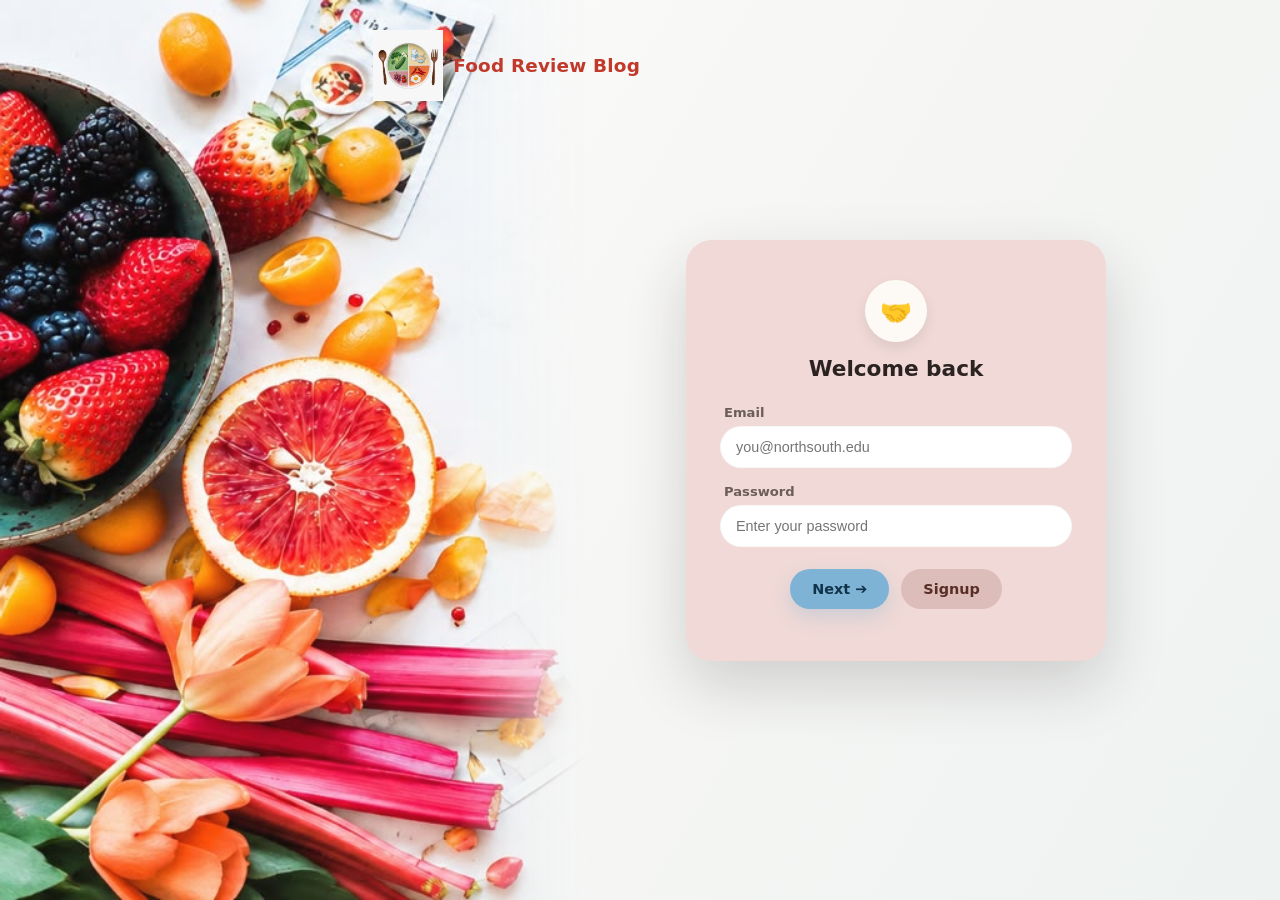
<file: index.html>
<!DOCTYPE html>
<html lang="en">
<head>
<meta charset="UTF-8">
<meta name="viewport" content="width=device-width, initial-scale=1.0">
<title>Food Review Blog</title>
<style>
  :root{
    --card: #f0d9d6;
    --card-dark: #e6c4c1;
    --ink: #2b2320;
    --ink-soft: #6b5d58;
    --accent: #2f6690;
    --accent-light: #7fb3d5;
    --field: #ffffff;
    --page-bg: #eef2f1;
    --brand: #c0392b;
  }

  * { box-sizing: border-box; }

  html, body {
    margin: 0;
    height: 100%;
    font-family: 'Segoe UI', system-ui, -apple-system, sans-serif;
    color: var(--ink);
    background: var(--page-bg);
  }

  .stage {
    position: relative;
    min-height: 100vh;
    display: flex;
    align-items: center;
    justify-content: center;
    overflow: hidden;
  }

  .bg {
    position: absolute;
    inset: 0;
    background: linear-gradient(120deg, #ffffff 0%, #f7f7f5 45%, #eef2f1 100%);
  }

  .bg img {
    position: absolute;
    top: 0;
    left: 0;
    height: 100%;
    width: auto;
    max-width: 46%;
    object-fit: cover;
    object-position: left top;
    opacity: 0.96;
    -webkit-mask-image: linear-gradient(to right, black 78%, transparent 100%);
            mask-image: linear-gradient(to right, black 78%, transparent 100%);
  }

  .brand {
    position: absolute;
    top: 30px;
    right: 50%;
    display: flex;
    align-items: center;
    gap: 10px;
    font-weight: 700;
    font-size: 1.15rem;
    color: var(--brand);
    letter-spacing: 0.2px;
    z-index: 3;
  }
  .brand .emoji { font-size: 1.4rem; }

  .screen {
    position: relative;
    margin-left: 40%;
    z-index: 2;
    width: min(420px, 86vw);
    background: var(--card);
    border-radius: 26px;
    padding: 40px 34px 34px;
    box-shadow: 0 24px 60px rgba(43, 35, 32, 0.18);
    text-align: center;
    display: none;
    animation: rise 0.35s ease;

  }
  .screen.active { display: block; }

  @keyframes rise {
    from { opacity: 0; transform: translateY(14px); }
    to   { opacity: 1; transform: translateY(0); }
  }

  .icon-badge {
    width: 62px;
    height: 62px;
    border-radius: 50%;
    background: #fdfaf5;
    display: flex;
    align-items: center;
    justify-content: center;
    margin: 0 auto 14px;
    font-size: 1.6rem;
    box-shadow: 0 6px 14px rgba(0,0,0,0.08);
  }

  h1.title {
    margin: 0 0 24px;
    font-size: 1.35rem;
    font-weight: 700;
  }

  .field {
    text-align: left;
    margin-bottom: 16px;
  }
  .field label {
    display: block;
    font-size: 0.82rem;
    font-weight: 600;
    color: var(--ink-soft);
    margin-bottom: 6px;
    padding-left: 4px;
  }
  .field input {
    width: 100%;
    padding: 13px 16px;
    border-radius: 999px;
    border: none;
    background: var(--field);
    font-size: 0.9rem;
    color: var(--ink);
    outline: none;
    box-shadow: inset 0 0 0 1px rgba(0,0,0,0.03);
    transition: box-shadow 0.15s ease;
  }
  .field input:focus {
    box-shadow: inset 0 0 0 2px var(--accent-light);
  }

  .btn-row {
    display: flex;
    gap: 12px;
    margin-top: 22px;
    justify-content: center;
  }

  button {
    font-family: inherit;
    font-weight: 600;
    font-size: 0.9rem;
    border: none;
    border-radius: 999px;
    padding: 12px 22px;
    cursor: pointer;
    display: inline-flex;
    align-items: center;
    gap: 8px;
    transition: transform 0.12s ease, box-shadow 0.12s ease;
  }
  button:hover { transform: translateY(-1px); }
  button:active { transform: translateY(0); }

  .btn-primary {
    background: var(--accent);
    color: #fff;
    box-shadow: 0 8px 18px rgba(47,102,144,0.28);
  }
  .btn-secondary {
    background: var(--accent-light);
    color: #10334a;
    box-shadow: 0 8px 18px rgba(127,179,213,0.3);
  }
  .btn-ghost {
    background: #dcbdb9;
    color: #5a2e28;
  }

  .switch-note {
    margin-top: 18px;
    font-size: 0.8rem;
    color: var(--ink-soft);
  }
  .switch-note a {
    color: var(--accent);
    font-weight: 600;
    text-decoration: none;
    cursor: pointer;
  }
  .switch-note a:hover { text-decoration: underline; }

  .home-text {
    font-size: 0.88rem;
    color: var(--ink-soft);
    line-height: 1.5;
    margin: 0 0 22px;
  }

  .home-stats {
    display: flex;
    justify-content: center;
    gap: 22px;
    margin-bottom: 6px;
  }
  .stat {
    display: flex;
    flex-direction: column;
    align-items: center;
    gap: 2px;
  }
  .stat-num {
    font-size: 1.25rem;
    font-weight: 700;
    color: var(--accent);
  }
  .stat-label {
    font-size: 0.7rem;
    color: var(--ink-soft);
  }

  .toast {
    position: fixed;
    bottom: 28px;
    left: 50%;
    transform: translateX(-50%) translateY(20px);
    background: #2b2320;
    color: #fff;
    padding: 12px 20px;
    border-radius: 999px;
    font-size: 0.85rem;
    opacity: 0;
    pointer-events: none;
    transition: opacity 0.25s ease, transform 0.25s ease;
    z-index: 10;
  }
  .toast.show {
    opacity: 1;
    transform: translateX(-50%) translateY(0);
  }
  /* Validation error message */
.error-message {
    color: #c0392b;
    font-size: 0.75rem;
    margin-top: 5px;
    padding-left: 8px;
}

/* Red border when input is invalid */
.input-error {
    box-shadow: inset 0 0 0 2px #c0392b !important;
}

/* Green border when input is valid */
.input-success {
    box-shadow: inset 0 0 0 2px #27ae60 !important;
}

  @media (max-width: 640px) {
    .bg img { max-width: 60%; }
    .brand { right: 6%; top: 20px; font-size: 1rem; }
    .screen {max-width: 60%;}


  }
</style>
</head>
<body>

<div class="stage">
  <div class="bg"><img src="bg-image.jpeg" alt=""></div>

  <div class="brand"><img src="logo.jpg" alt="" width="70" height="auto"> Food Review Blog</div>

  <!-- LOGIN SCREEN -->
  <section class="screen active" id="login-screen" aria-label="Login">
    <div class="icon-badge">🤝</div>
    <h1 class="title">Welcome back</h1>

    <div class="field">
      <label for="login-email">Email</label>
      <input id="login-email" type="email" placeholder="you@northsouth.edu" autocomplete="email">
    </div>
    <div class="field">
      <label for="login-password">Password</label>
      <input id="login-password" type="password" placeholder="Enter your password" autocomplete="current-password">
    </div>

    <div class="btn-row">
      <button class="btn-secondary" id="next-btn">Next ➔</button>
      <button class="btn-ghost" id="to-register-btn">Signup</button>
    </div>

     <p class="switch-note"><a id="to-register-link"></a></p>
  </section>

  <!-- REGISTER SCREEN -->
  <section class="screen" id="register-screen" aria-label="Register">
    <div class="icon-badge">📝</div>
    <h1 class="title">Create your account</h1>

    <div class="field">
      <label for="reg-name">Name</label>
      <input id="reg-name" type="text" placeholder="Your full name" autocomplete="name">
    </div>
    <div class="field">
      <label for="reg-email">Email</label>
      <input id="reg-email" type="email" placeholder="you@northsouth.edu" autocomplete="email">
    </div>
    <div class="field">
      <label for="reg-password">Password</label>
      <input id="reg-password" type="password" placeholder="Create a password" autocomplete="new-password">
    </div>
    <div class="field">
      <label for="reg-confirm">Confirm password</label>
      <input id="reg-confirm" type="password" placeholder="Re-enter password" autocomplete="new-password">
    </div>

    <div class="btn-row">
      <button class="btn-primary" id="register-btn">Register 📩</button>
      <button class="btn-secondary" id="to-login-btn">Login ➔</button>
    </div>

     <p class="switch-note"><a id="to-login-link"></a></p>
  </section>


<div class="toast" id="toast"></div>



<script>
  const loginScreen = document.getElementById("login-screen");
  const registerScreen = document.getElementById("register-screen");
  const toast = document.getElementById("toast");

  function hideAllScreens() {
    loginScreen.classList.remove("active");
    registerScreen.classList.remove("active");
  }

  function showToast(message) {
    toast.textContent = message;
    toast.classList.add("show");

    clearTimeout(showToast.timer);

    showToast.timer = setTimeout(() => {
      toast.classList.remove("show");
    }, 2000);
  }

  function goToRegister() {
    hideAllScreens();
    registerScreen.classList.add("active");
  }

  function goToLogin() {
    hideAllScreens();
    loginScreen.classList.add("active");
  }

  //    SIGNUP PAGE 
  document.getElementById("to-register-btn").addEventListener("click", goToRegister);
  document.getElementById("to-register-link").addEventListener("click", goToRegister);

  //    LOGIN PAGE
  document.getElementById("next-btn").addEventListener("click", function () {

    const emailInput = document.getElementById("login-email");
    const passwordInput = document.getElementById("login-password");

    const email = emailInput.value.trim();
    const password = passwordInput.value;

    const emailPattern = /^[^\s@]+@[^\s@]+\.[^\s@]+$/;

    if (email === "") {
      showToast("Please enter your email");
      emailInput.focus();
      return;
    }

    if (!emailPattern.test(email)) {
      showToast("Please enter a valid email");
      emailInput.focus();
      return;
    }

    if (password === "") {
      showToast("Please enter your password");
      passwordInput.focus();
      return;
    }
    
      // LOGIN SUCCESS
      // Open links.html
    window.location.href = "home.html";

  });


  //    REGISTER VALIDATION
  document.getElementById("register-btn").addEventListener("click", function () {

    const nameInput = document.getElementById("reg-name");
    const emailInput = document.getElementById("reg-email");
    const passwordInput = document.getElementById("reg-password");
    const confirmInput = document.getElementById("reg-confirm");


    const name = nameInput.value.trim();
    const email = emailInput.value.trim();
    const password = passwordInput.value;
    const confirmPassword = confirmInput.value;

    const namePattern = /^[A-Za-z ]+$/;
    const emailPattern = /^[^\s@]+@[^\s@]+\.[^\s@]+$/;

    // NAME 
    if (name === "") {
      showToast("Please enter your name");
      nameInput.focus();
      return;
    }

    if (!namePattern.test(name)) {
      showToast("Name can contain letters and spaces only");
      nameInput.focus();
      return;
    }

    // EMAIL
    if (email === "") {
      showToast("Please enter your email");
      emailInput.focus();
      return;
    }

    if (!emailPattern.test(email)) {
      showToast("Please enter a valid email");
      emailInput.focus();
      return;
    }

    // PASSWORD
    if (password === "") {
      showToast("Please enter a password");
      passwordInput.focus();
      return;
    }

    if (password.length < 8) {
      showToast("Password must be at least 8 characters");
      passwordInput.focus();
      return;
    }

    if (!/[A-Za-z]/.test(password)) {
      showToast("Password must contain a letter");
      passwordInput.focus();
      return;
    }

    if (!/[0-9]/.test(password)) {
      showToast("Password must contain a number");
      passwordInput.focus();
      return;
    }

    // CONFIRM PASSWORD 
    if (confirmPassword === "") {
      showToast("Please confirm your password");
      confirmInput.focus();
      return;
    }

    if (password !== confirmPassword) {
      showToast("Passwords do not match");
      confirmInput.focus();
      return;
    }

    // SUCCESS
    showToast("Account created successfully");
    setTimeout(function () {
      goToLogin();
    }, 1000);

  });

  //    LOGIN BUTTON FROM REGISTER
  document.getElementById("to-login-btn").addEventListener("click", goToLogin);
  document.getElementById("to-login-link").addEventListener("click", goToLogin);

</script>
</body>
</html>
</file>
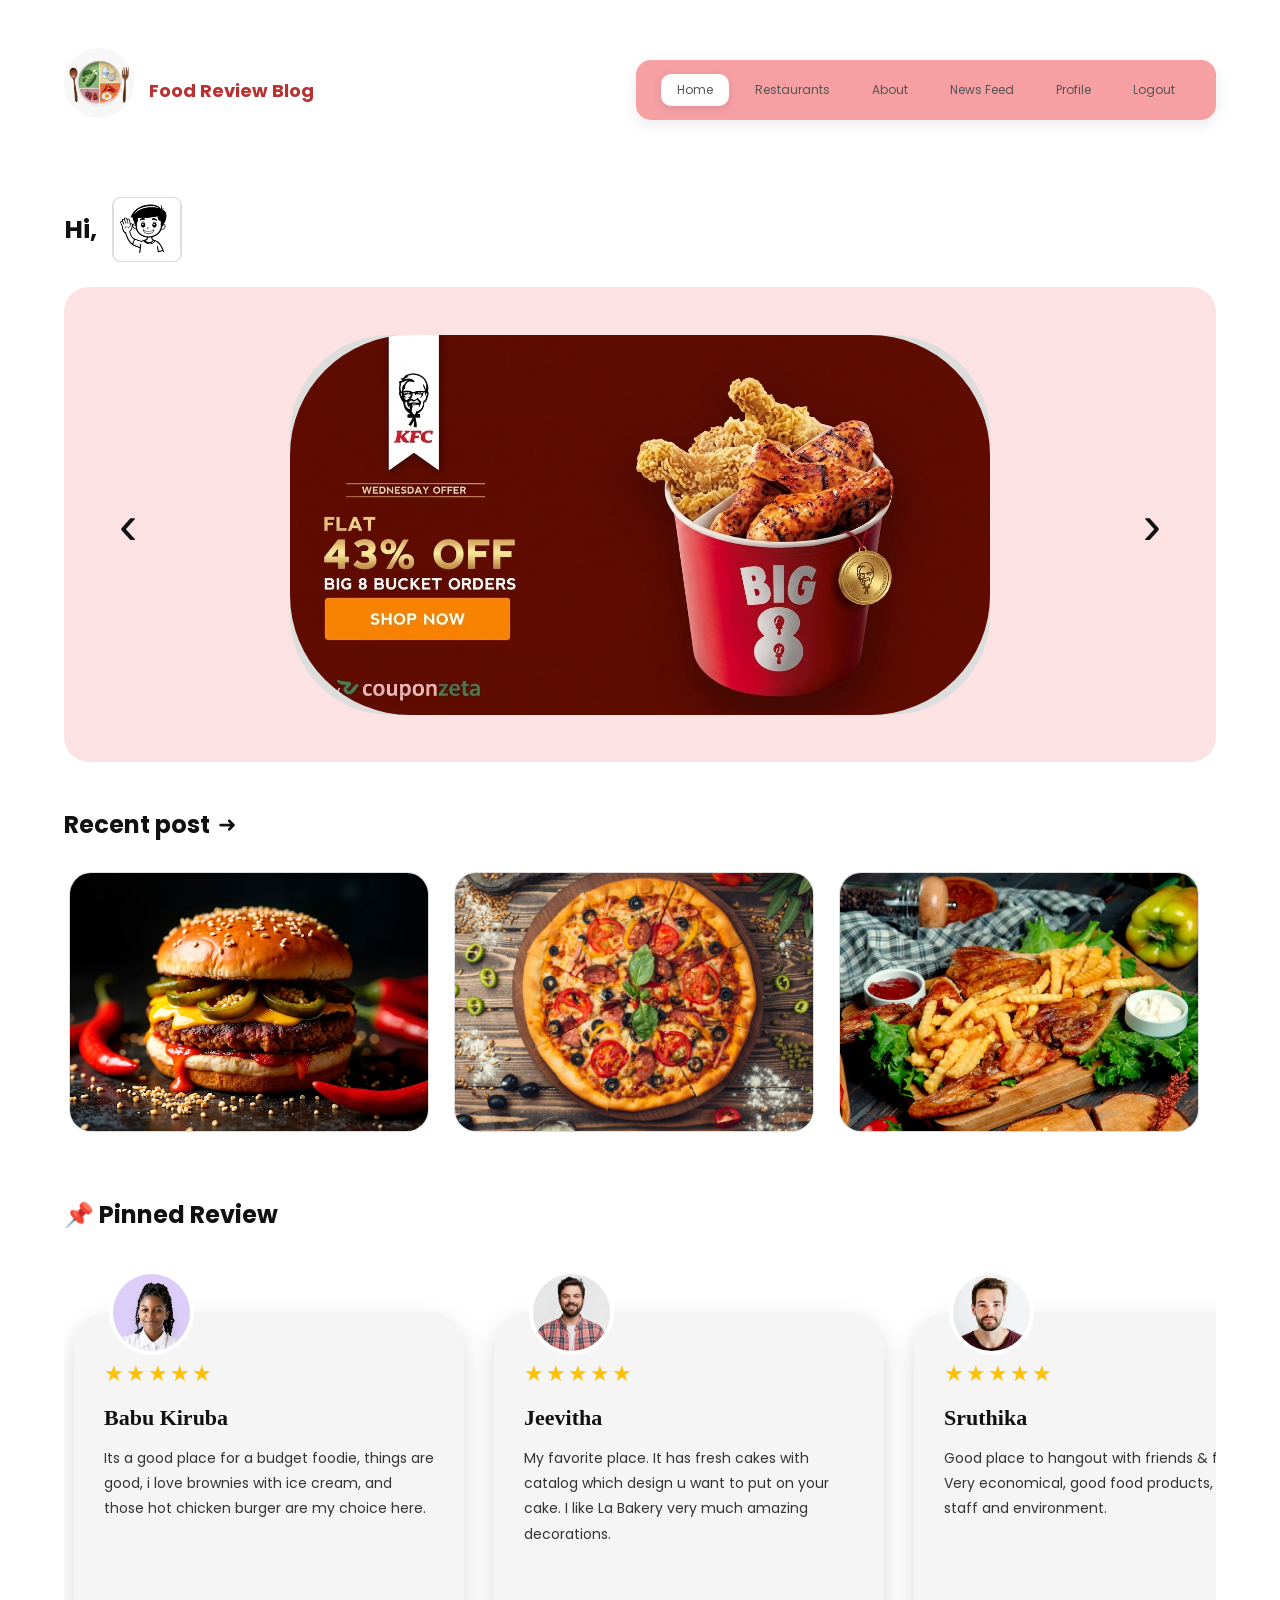
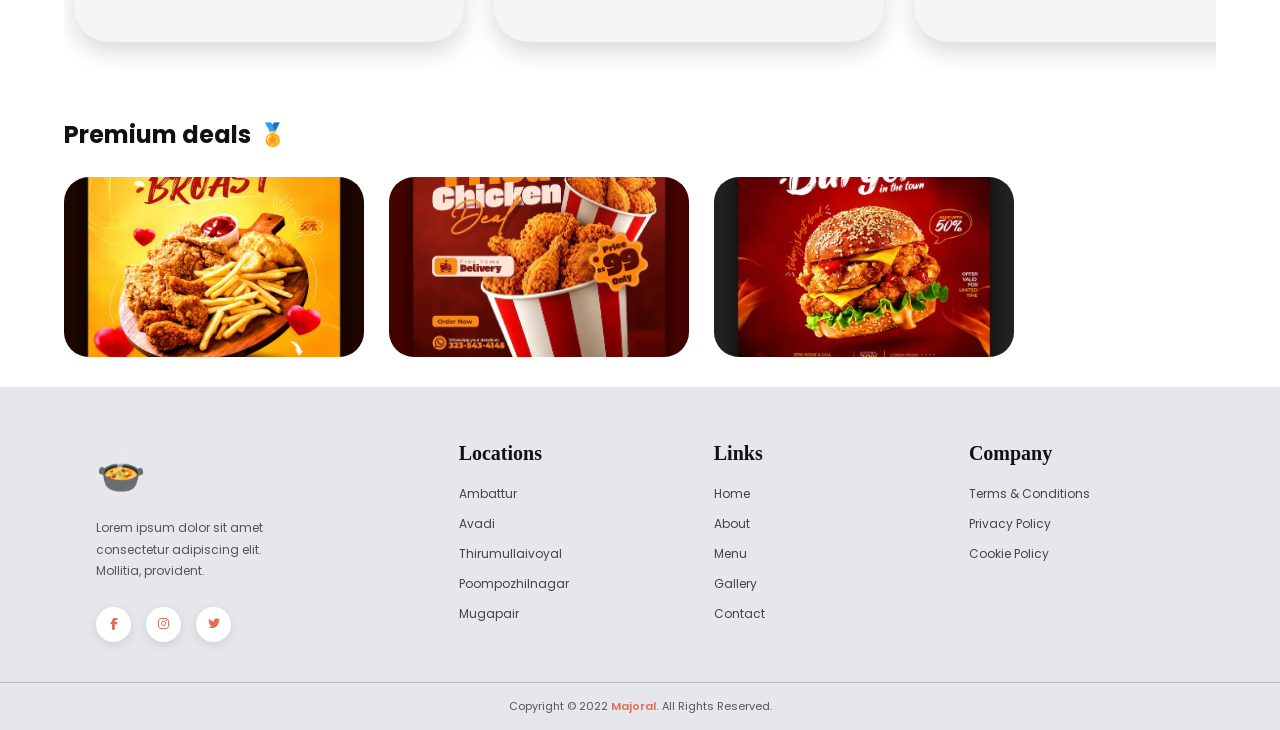
<file: home.html>
<!doctype html>
<html lang="en">
  <head>
    <meta charset="UTF-8" />
    <meta name="viewport" content="width=device-width, initial-scale=1.0" />

    <title>Food Review Blog</title>

    <link rel="preconnect" href="https://fonts.googleapis.com" />
    <link rel="preconnect" href="https://fonts.gstatic.com" crossorigin />
    <link
      href="https://fonts.googleapis.com/css2?family=Poppins:wght@400;500;600;700&display=swap"
      rel="stylesheet"
    />
    <link
      rel="stylesheet"
      href="https://cdnjs.cloudflare.com/ajax/libs/font-awesome/6.5.1/css/all.min.css"
    />
    <link rel="stylesheet" href="style.css" />
  </head>

  <body>
    <header>
      <div class="logo">
        <div class="logo-icon">
          <img src="logo.jpeg" alt="Logo" class="logo-img" />
        </div>
        <h2>Food Review Blog</h2>
      </div>

      <nav>
        <a href="#" class="active">Home</a>
        <a href="restaurants.html"> Restaurants </a>
        <a href="about.html">About</a>
        <a href="newsfeed.html">News Feed</a>
        <a href="profile.html"> Profile</a>
        <a href="index.html">Logout</a>
      </nav>
    </header>
    <main class="container">
      <div class="welcome">
        <h1>Hi,</h1>
        <div class="profile-placeholder">
          <img
            src="profile-image.jpg"
            alt="profile-image"
            class="profile-placeholder"
          />
        </div>
      </div>
      <section class="hero">
        <button class="carousel-button left" id="previous">&#8249;</button>
        <div class="hero-image">
          <img src="food-img0.jpg" alt="Burger offer" />
        </div>

        <button class="carousel-button right" id="next">&#8250;</button>
      </section>
      <section>
        <div class="section-title">
          <h2>Recent post</h2>
          <span class="section-icon">➜</span>
        </div>

        <div class="recent-posts">
          <!-- IMAGE 1 -->
          <div class="post-card">
            <img src="recent1.jpg" alt="recent ad image 1" />
          </div>

          <!-- IMAGE 2 -->
          <div class="post-card">
            <img src="recent2.jpg" alt="recent ad image 1" />
          </div>

          <!-- IMAGE 3 -->
          <div class="post-card">
            <img src="recent3.jpg" alt="recent ad image 1" />
          </div>
        </div>
      </section>

      <!-- Pinned Review -->

      <section>
        <div class="section-title">
          <h2>📌 Pinned Review</h2>
        </div>

        <div class="reviews">
          <!-- Review 1 -->

          <article class="review-card">
            <!-- Replace with reviewer image -->
            <div class="review-avatar">
              <img src="person 1.jpg" alt="person image 1" />
            </div>

            <div class="stars">★★★★★</div>

            <h3 class="review-name">Babu Kiruba</h3>

            <p class="review-text">
              Its a good place for a budget foodie, things are good, i love
              brownies with ice cream, and those hot chicken burger are my
              choice here.
            </p>
          </article>

          <!-- Review 2 -->

          <article class="review-card">
            <!-- Replace with reviewer image -->
            <div class="review-avatar">
              <img src="person 2.jpg" alt="person image 1" />
            </div>

            <div class="stars">★★★★★</div>

            <h3 class="review-name">Jeevitha</h3>

            <p class="review-text">
              My favorite place. It has fresh cakes with catalog which design u
              want to put on your cake. I like La Bakery very much amazing
              decorations.
            </p>
          </article>

          <!-- Review 3 -->

          <article class="review-card">
            <!-- Replace with reviewer image -->
            <div class="review-avatar">
              <img src="person 3.jpg" alt="person image 1" />
            </div>

            <div class="stars">★★★★★</div>

            <h3 class="review-name">Sruthika</h3>

            <p class="review-text">
              Good place to hangout with friends & family. Very economical, good
              food products, decent staff and environment.
            </p>
          </article>

          <article class="review-card">
            <!-- Replace with reviewer image -->
            <div class="review-avatar">
              <img src="person 4.jpg" alt="person image 4" />
            </div>

            <div class="stars">★★★★★</div>

            <h3 class="review-name">Esther</h3>

            <p class="review-text">
              Amazing food and a really nice atmosphere. The service was good
              and everything we ordered was fresh and tasty. Definitely a place
              I would visit again with friends and family.
            </p>
          </article>
        </div>
      </section>

      <!-- Premium Deals -->

      <section>
        <div class="section-title">
          <h2>Premium deals</h2>
          <span class="section-icon">🏅</span>
        </div>

        <div class="premium-deals">
          <!-- DEAL IMAGE 1 -->
          <div class="deal-card">
            <img src="deal1.jpg" alt="premium deal image" />
          </div>

          <!-- DEAL IMAGE 2 -->
          <div class="deal-card">
            <img src="deal2.jpg" alt="premium deal image" />
          </div>

          <!-- DEAL IMAGE 3 -->
          <div class="deal-card">
            <img src="deal3.jpg" alt="premium deal image" />
          </div>
        </div>
      </section>
    </main>
    <!-- FOOTER -->

    <footer>
      <div class="footer-container">
        <!-- ABOUT -->

        <div class="footer-box about">
          <div class="footer-logo">
            <span>🍲</span>
          </div>

          <p>
            Lorem ipsum dolor sit amet consectetur adipiscing elit. Mollitia,
            provident.
          </p>

          <div class="social-icons">
            <a href="#">
              <i class="fa-brands fa-facebook-f"></i>
            </a>

            <a href="#">
              <i class="fa-brands fa-instagram"></i>
            </a>

            <a href="#">
              <i class="fa-brands fa-twitter"></i>
            </a>
          </div>
        </div>

        <!-- LOCATIONS -->

        <div class="footer-box">
          <h3>Locations</h3>

          <a href="#">Ambattur</a>

          <a href="#">Avadi</a>

          <a href="#">Thirumullaivoyal</a>

          <a href="#">Poompozhilnagar</a>

          <a href="#">Mugapair</a>
        </div>

        <!-- LINKS -->

        <div class="footer-box">
          <h3>Links</h3>

          <a href="#">Home</a>

          <a href="#">About</a>

          <a href="#">Menu</a>

          <a href="#">Gallery</a>

          <a href="#">Contact</a>
        </div>

        <!-- COMPANY -->

        <div class="footer-box">
          <h3>Company</h3>

          <a href="#">Terms & Conditions</a>

          <a href="#">Privacy Policy</a>

          <a href="#">Cookie Policy</a>
        </div>
      </div>

      <!-- COPYRIGHT -->

      <div class="copyright">
        <p>
          Copyright © 2022
          <span>Majoral.</span>
          All Rights Reserved.
        </p>
      </div>
    </footer>

    <script>
      const carouselImages = [
        "food-img0.jpg",
        "food-img1.jpg",
        "food-img2.jpg",
      ];

      const heroImage = document.querySelector(".hero-image");
      const previousButton = document.getElementById("previous");
      const nextButton = document.getElementById("next");

      let currentImage = 0;

      function showImage() {
        heroImage.innerHTML = `
        <img
          src="${carouselImages[currentImage]}"
          alt="Food promotion"
        >
      `;
      }

      nextButton.addEventListener("click", function () {
        currentImage++;

        if (currentImage >= carouselImages.length) {
          currentImage = 0;
        }

        showImage();
      });

      previousButton.addEventListener("click", function () {
        currentImage--;

        if (currentImage < 0) {
          currentImage = carouselImages.length - 1;
        }

        showImage();
      });
    </script>
  </body>
</html>
</file>
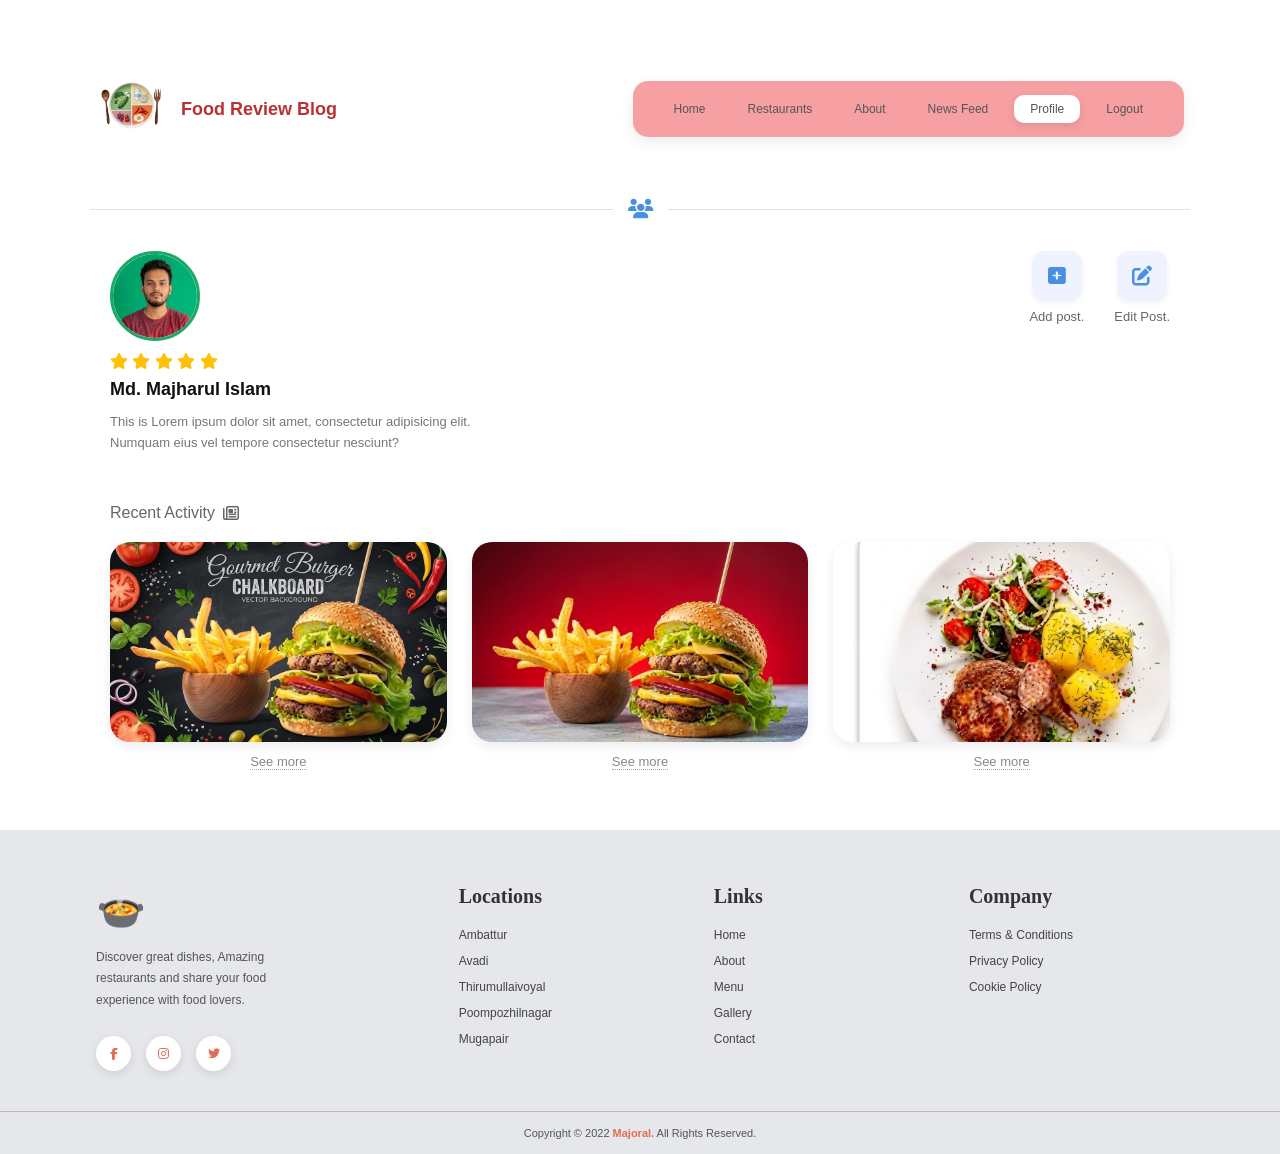
<file: profile.html>
<!DOCTYPE html>
<html lang="en">
<head>
    <meta charset="UTF-8">
    <meta name="viewport" content="width=device-width, initial-scale=1.0">
    <title>Food Review Blog</title>
    <!-- Font Awesome for icons -->
    <link rel="stylesheet" href="https://cdnjs.cloudflare.com/ajax/libs/font-awesome/6.4.0/css/all.min.css">
    <!-- External CSS -->
    <link rel="stylesheet" href="profile.css">
</head>
<body>

    <!-- Header Section -->
     <header>

        <div class="logo">

            <div class="logo-icon">
                <img src="new-removebg-preview.png" alt="Logo" class="logo-img">
            </div>

            <h2>Food Review Blog</h2>

        </div>


        <nav>

            <a href="home.html">Home</a>

            <a href="restaurants.html">
                Restaurants
            </a>

            <a href="about.html">About</a>
            
            <a href="newsfeed.html">News Feed</a>

            <a class ="active" href="profile.html"> Profile</a>

            <a href="index.html">Logout</a>

            

        </nav>

    </header>



    <!-- Divider Section -->
    <div class="divider-section">
        <div class="divider-line"></div>
        <div class="divider-icon"><i class="fa-solid fa-users"></i></div>
        <div class="divider-line"></div>
    </div>

    <!-- User Profile Section -->
    <div class="profile-container">
        <div class="profile-left">
            <div class="profile-img-container">
                <img src="cut.jpg" alt="Profile" class="profile-img">
            </div>
            <div class="rating-stars">
                <i class="fa-solid fa-star"></i>
                <i class="fa-solid fa-star"></i>
                <i class="fa-solid fa-star"></i>
                <i class="fa-solid fa-star"></i>
                <i class="fa-solid fa-star"></i>
            </div>
            <h2 class="user-name">Md. Majharul Islam</h2>
            <p class="user-bio">
                This is Lorem ipsum dolor sit amet, consectetur adipisicing elit. Numquam eius vel tempore consectetur nesciunt?
            </p>
        </div>
        
        <div class="profile-actions">
            <a href="#" class="action-item">
                <div class="action-icon-box">
                    <i class="fa-solid fa-square-plus"></i>
                </div>
                <span>Add post.</span>
            </a>
            <a href="#" class="action-item">
                <div class="action-icon-box">
                    <i class="fa-solid fa-pen-to-square"></i>
                </div>
                <span>Edit Post.</span>
            </a>
        </div>
    </div>

    <!-- Middle Section: Recent Activity -->
    <main class="middle-section">
        <div class="section-title">
            <span>Recent Activity</span>
            <i class="fa-regular fa-newspaper"></i>
        </div>
        <div class="activity-grid">
            <!-- Card 1 -->
            <div class="card">
                <img src="new 2.jpg" alt="Sandwich" class="card-img">
                <a href="#" class="see-more">See more</a>
            </div>
            <!-- Card 2 (Fries & Burger) -->
            <div class="card">
                <img src="burger.jpg" alt="Burger and Fries" class="card-img">
                <a href="#" class="see-more">See more</a>
            </div>
            <!-- Card 3 -->
            <div class="card">
                <img src="white big.jpg" alt="Meal Plate" class="card-img">
                <a href="#" class="see-more">See more</a>
            </div>
        </div>
    </main>

    <!-- Footer Section -->
 
    <!-- FOOTER -->

    <footer>

        <div class="footer-container">


            <!-- ABOUT -->

            <div class="footer-box about">

                <div class="footer-logo">

                    <span>🍲</span>

                </div>

                <p>
                    Discover great dishes, Amazing restaurants
                    and share your food experience with food lovers.
                </p>


                <div class="social-icons">

                    <a href="#">
                        <i class="fa-brands fa-facebook-f"></i>
                    </a>

                    <a href="#">
                        <i class="fa-brands fa-instagram"></i>
                    </a>

                    <a href="#">
                        <i class="fa-brands fa-twitter"></i>
                    </a>

                </div>

            </div>



            <!-- LOCATIONS -->

            <div class="footer-box">

                <h3>Locations</h3>

                <a href="#">Ambattur</a>

                <a href="#">Avadi</a>

                <a href="#">Thirumullaivoyal</a>

                <a href="#">Poompozhilnagar</a>

                <a href="#">Mugapair</a>

            </div>



            <!-- LINKS -->

            <div class="footer-box">

                <h3>Links</h3>

                <a href="#">Home</a>

                <a href="#">About</a>

                <a href="#">Menu</a>

                <a href="#">Gallery</a>

                <a href="#">Contact</a>

            </div>



            <!-- COMPANY -->

            <div class="footer-box">

                <h3>Company</h3>

                <a href="#">Terms & Conditions</a>

                <a href="#">Privacy Policy</a>

                <a href="#">Cookie Policy</a>

            </div>


        </div>


        <!-- COPYRIGHT -->

        <div class="copyright">

            <p>
                Copyright © 2022
                <span>Majoral.</span>
                All Rights Reserved.
            </p>

        </div>


    </footer>

</body>
</html>
</file>
<file: style.css>
* {
  margin: 0;
  padding: 0;
  box-sizing: border-box;
}

body {
  font-family: "Poppins", sans-serif;
  background: white;
  color: #111;
}

.container {
  width: min(1160px, 90%);
  margin: auto;
}

/* Top greeting */

header {
  width: 90%;
  margin: auto;
  padding: 48px 0 20px;

  display: flex;
  justify-content: space-between;
  align-items: center;
}

@media (max-width: 1000px) {
  header {
    flex-direction: column;
  }
}

/* LOGO */

.logo {
  display: flex;
  align-items: center;
  gap: 15px;
}

.logo-icon {
  font-size: 35px;
}

.logo-img {
  width: 70px;
  height: 70px;
  border-radius: 50%;
  object-fit: cover;
}

.logo h2 {
  font-size: 18px;
  color: #b93232;
  font-weight: 700;
}

/* NAVIGATION */

nav {
  background: #f7a0a4;
  padding: 14px 25px;
  border-radius: 15px;
  display: flex;
  gap: 10px;
  box-shadow: 0 5px 15px rgba(0, 0, 0, 0.08);
}

nav a {
  text-decoration: none;
  color: #555;
  font-size: 12px;
  padding: 7px 16px;
  border-radius: 10px;
  transition: 0.3s;
}

nav a:hover {
  background: white;
}

nav .active {
  background: white;
  box-shadow: 0 3px 10px rgba(0, 0, 0, 0.1);
}

@media (max-width: 768px) {
  nav {
    flex-wrap: wrap;
    justify-content: center;
    padding: 14px;
    gap: 5px;
  }
}

.welcome {
  display: flex;
  align-items: center;
  gap: 15px;
  margin-top: 45px;
  margin-bottom: 25px;
}

.welcome h1 {
  font-size: 25px;
  font-weight: 700;
}

.profile-placeholder {
  width: 70px;
  height: 65px;
  border: 1px solid #ddd;
  border-radius: 8px;
  display: flex;
  align-items: center;
  justify-content: center;
  font-size: 11px;
  color: #777;
  text-align: center;
}

/* Main carousel */

.hero {
  height: 475px;
  background: #fce2e3;
  border-radius: 25px;
  position: relative;
  display: flex;
  align-items: center;
  justify-content: center;
  padding: 35px 90px;
}

.hero-image {
  width: 72%;
  height: 380px;
  border-radius: 100px;
  background: #ddd;
  display: flex;
  align-items: center;
  justify-content: center;
  text-align: center;
  color: #777;
  overflow: hidden;
}

.hero-image img {
  width: 100%;
  height: 100%;
  object-fit: cover;
  border-radius: 120px;
}

.carousel-button {
  position: absolute;
  top: 50%;
  transform: translateY(-50%);
  border: none;
  background: none;
  font-size: 55px;
  cursor: pointer;
  color: #111;
  z-index: 2;
}

.carousel-button.left {
  left: 55px;
}

.carousel-button.right {
  right: 55px;
}

/* Section headings */

.section-title {
  display: flex;
  align-items: center;
  gap: 8px;
  margin-top: 45px;
  margin-bottom: 25px;
}

.section-title h2 {
  font-size: 24px;
  font-weight: 700;
}

.section-icon {
  font-size: 22px;
}

/* Recent posts */

.recent-posts {
  display: flex;
  gap: 25px;
  overflow-x: auto;
  padding: 5px 5px 20px;
  scrollbar-width: none;
}

.recent-posts::-webkit-scrollbar {
  display: none;
}

.post-card {
  flex: 0 0 360px;
  height: 260px;
  border-radius: 22px;
  overflow: hidden;
  border: 1px solid #ddd;
  background: #eee;
}

.post-card img {
  width: 100%;
  height: 100%;
  object-fit: cover;
}

/* Pinned reviews */

.reviews {
  display: flex;
  gap: 30px;
  overflow-x: auto;
  padding: 55px 10px 30px;
  scrollbar-width: none;
}

.reviews::-webkit-scrollbar {
  display: none;
}

.review-card {
  flex: 0 0 390px;
  min-height: 330px;
  background: #f5f5f5;
  border-radius: 35px;
  padding: 45px 30px 30px;
  position: relative;
  box-shadow: 0 10px 25px rgba(0, 0, 0, 0.15);
}

.review-avatar {
  width: 85px;
  height: 85px;
  border-radius: 50%;
  background: #ddd;
  border: 4px solid white;
  position: absolute;
  top: -42px;
  left: 35px;
  display: flex;
  align-items: center;
  justify-content: center;
  color: #777;
  font-size: 11px;
  text-align: center;
  overflow: hidden;
}

.review-avatar img {
  width: 100%;
  height: 100%;
  object-fit: cover;
}

.stars {
  color: #ffc107;
  font-size: 22px;
  letter-spacing: 2px;
  margin-bottom: 15px;
}

.review-name {
  font-family: Georgia, serif;
  font-size: 22px;
  font-weight: 700;
  margin-bottom: 15px;
}

.review-text {
  font-size: 14px;
  line-height: 1.8;
  color: #333;
}

/* Premium deals */

.premium-deals {
  display: flex;
  gap: 25px;
  overflow-x: auto;
  padding-bottom: 30px;
  scrollbar-width: none;
}

.premium-deals::-webkit-scrollbar {
  display: none;
}

.deal-card {
  flex: 0 0 300px;
  height: 180px;
  border-radius: 25px;
  background: #eee;
  display: flex;
  align-items: center;
  justify-content: center;
  color: #777;
  font-size: 14px;
}

.deal-card img {
  width: 100%;
  height: 100%;
  object-fit: cover;
  border-radius: 25px;
}

/* Mobile */

@media (max-width: 768px) {
  .welcome {
    margin-top: 30px;
  }

  .welcome h1 {
    font-size: 21px;
  }

  .profile-placeholder {
    width: 60px;
    height: 55px;
  }

  .hero {
    height: 300px;
    padding: 20px 45px;
  }

  .hero-image {
    width: 100%;
    height: 220px;
    border-radius: 50px;
  }

  .hero-image img {
    border-radius: 50px;
  }

  .carousel-button {
    font-size: 40px;
  }

  .carousel-button.left {
    left: 10px;
  }

  .carousel-button.right {
    right: 10px;
  }

  .section-title h2 {
    font-size: 21px;
  }

  .post-card {
    flex-basis: 300px;
    height: 220px;
  }

  .review-card {
    flex-basis: 310px;
  }
}
footer {
  background: #e5e7eb;

  padding-top: 55px;
}

.footer-container {
  width: 85%;

  margin: auto;

  display: grid;

  grid-template-columns:
    1.5fr
    1fr
    1fr
    1fr;

  gap: 40px;

  padding-bottom: 40px;
}

/* FOOTER LOGO */

.footer-logo {
  font-size: 40px;

  margin-bottom: 15px;
}

.footer-box p {
  font-size: 12px;

  line-height: 1.8;

  color: #555;

  max-width: 180px;
}

/* FOOTER HEADINGS */

.footer-box h3 {
  font-family: "Playfair Display", serif;

  font-size: 20px;

  margin-bottom: 20px;
}

/* FOOTER LINKS */

.footer-box a {
  display: block;

  text-decoration: none;

  color: #444;

  font-size: 12px;

  margin-bottom: 12px;

  transition: 0.3s;
}

.footer-box a:hover {
  color: #e16d57;

  transform: translateX(5px);
}

/* SOCIAL MEDIA */

.social-icons {
  display: flex;

  gap: 15px;

  margin-top: 25px;
}

.social-icons a {
  width: 35px;

  height: 35px;

  border-radius: 50%;

  background: white;

  display: flex;

  align-items: center;

  justify-content: center;

  color: #e16d57;

  box-shadow: 0 3px 10px rgba(0, 0, 0, 0.1);

  margin-bottom: 0;
}

/* COPYRIGHT */

.copyright {
  border-top: 1px solid #bbb;

  text-align: center;

  padding: 15px;
}

.copyright p {
  font-size: 11px;

  color: #555;
}

.copyright span {
  color: #e16d57;

  font-weight: 600;
}
@media (max-width: 768px) {
  .footer-container {
    grid-template-columns: 1fr;
  }
}

What should I add to thisford the above feature
</file>
<file: profile.css>
* {
    box-sizing: border-box;
    margin: 0;
    padding: 0;
    font-family: 'Segoe UI', Tahoma, Geneva, Verdana, sans-serif;
}

body {
    background-color: #ffffff;
    color: #333;
}

/* --- HEADER / NAVBAR --- */

header {
    width: 85%;
    margin: auto;
    padding: 70px 0 40px;

    display: flex;
    justify-content: space-between;
    align-items: center;
}


/* LOGO */

.logo {
    display: flex;
    align-items: center;
    gap: 15px;
}


.logo-icon {
    font-size: 35px;
    
}

.logo-img {
    width: 70px;
    height: 70px;
    border-radius: 50%;
    object-fit: cover;
}


.logo h2 {
    font-size: 18px;
    color: #b93232;
    font-weight: 700;
}


/* NAVIGATION */

nav {
    background: #f7a0a4;

    padding: 14px 25px;

    border-radius: 15px;

    display: flex;
    gap: 10px;

    box-shadow: 0 5px 15px rgba(0,0,0,0.08);
}


nav a {
    text-decoration: none;

    color: #555;

    font-size: 12px;

    padding: 7px 16px;

    border-radius: 10px;

    transition: 0.3s;
}


nav a:hover {
    background: white;
}


nav .active {
    background: white;

    box-shadow: 0 3px 10px rgba(0,0,0,0.1);
}
nav a.active{
  background:#fff;
}

.divider-section {
    max-width: 1100px;
    margin: 10px auto 30px;
    display: flex;
    align-items: center;
    justify-content: center;
    position: relative;
}

.divider-line {
    flex: 1;
    height: 1px;
    background-color: #e0e0e0;
}

.divider-icon {
    margin: 0 15px;
    color: #4a90e2;
    font-size: 20px;
}

/* --- USER PROFILE SECTION --- */
.profile-container {
    max-width: 1100px;
    margin: 0 auto 50px;
    padding: 0 20px;
    display: flex;
    justify-content: space-between;
    align-items: flex-start;
}

.profile-left {
    max-width: 400px;
}

.profile-img-container {
    width: 90px;
    height: 90px;
    border-radius: 50%;
    overflow: hidden;
    margin-bottom: 12px;
    border: 3px solid #1ba968;
}

.profile-img {
    width: 100%;
    height: 100%;
    object-fit: cover;
}

.rating-stars {
    color: #ffc107;
    font-size: 16px;
    margin-bottom: 8px;
}

.user-name {
    font-size: 18px;
    font-weight: 700;
    margin-bottom: 12px;
    color: #111;
}

.user-bio {
    color: #777;
    font-size: 13px;
    line-height: 1.6;
}

.profile-actions {
    display: flex;
    gap: 30px;
}

.action-item {
    display: flex;
    flex-direction: column;
    align-items: center;
    gap: 8px;
    text-decoration: none;
    color: #666;
    font-size: 13px;
}

.action-icon-box {
    width: 50px;
    height: 50px;
    background-color: #eef3ff;
    border-radius: 12px;
    display: flex;
    align-items: center;
    justify-content: center;
    color: #4a90e2;
    font-size: 20px;
    box-shadow: 0 2px 5px rgba(0,0,0,0.05);
}

/* --- MIDDLE SECTION (RECENT ACTIVITY) --- */
.middle-section {
    max-width: 1100px;
    margin: 0 auto 60px;
    padding: 0 20px;
}

.section-title {
    display: flex;
    align-items: center;
    gap: 8px;
    font-size: 16px;
    color: #666;
    margin-bottom: 20px;
    font-weight: 500;
}

.activity-grid {
    display: grid;
    grid-template-columns: repeat(3, 1fr);
    gap: 25px;
}

.card {
    display: flex;
    flex-direction: column;
    align-items: center;
}

.card-img {
    width: 100%;
    height: 200px;
    border-radius: 20px;
    object-fit: cover;
    box-shadow: 0 4px 12px rgba(0,0,0,0.08);
    margin-bottom: 12px;
}

.see-more {
    color: #888;
    font-size: 13px;
    text-decoration: none;
    border-bottom: 1px dotted #aaa;
}

/* ================= FOOTER ================= */

footer {
    background: #e5e7eb;

    padding-top: 55px;
}


.footer-container {
    width: 85%;

    margin: auto;

    display: grid;

    grid-template-columns:
        1.5fr
        1fr
        1fr
        1fr;

    gap: 40px;

    padding-bottom: 40px;
}


/* FOOTER LOGO */

.footer-logo {
    font-size: 40px;

    margin-bottom: 15px;
}


.footer-box p {
    font-size: 12px;

    line-height: 1.8;

    color: #555;

    max-width: 180px;
}


/* FOOTER HEADINGS */

.footer-box h3 {
    font-family: "Playfair Display", serif;

    font-size: 20px;

    margin-bottom: 20px;
}


/* FOOTER LINKS */

.footer-box a {
    display: block;

    text-decoration: none;

    color: #444;

    font-size: 12px;

    margin-bottom: 12px;

    transition: 0.3s;
}


.footer-box a:hover {
    color: #e16d57;

    transform: translateX(5px);
}


/* SOCIAL MEDIA */

.social-icons {
    display: flex;

    gap: 15px;

    margin-top: 25px;
}


.social-icons a {
    width: 35px;

    height: 35px;

    border-radius: 50%;

    background: white;

    display: flex;

    align-items: center;

    justify-content: center;

    color: #e16d57;

    box-shadow: 0 3px 10px rgba(0,0,0,0.1);

    margin-bottom: 0;
}


/* COPYRIGHT */

.copyright {
    border-top: 1px solid #bbb;

    text-align: center;

    padding: 15px;
}


.copyright p {
    font-size: 11px;

    color: #555;
}


.copyright span {
    color: #e16d57;

    font-weight: 600;
}

.scroll-top {
    position: absolute;
    right: 20px;
    top: 50%;
    transform: translateY(-50%);
    width: 28px;
    height: 28px;
    background-color: #ffffff;
    border-radius: 50%;
    display: flex;
    align-items: center;
    justify-content: center;
    color: #ff8a8a;
    box-shadow: 0 2px 5px rgba(0,0,0,0.1);
    text-decoration: none;
    font-size: 12px;
}


@media (max-width: 768px) {

    header {
        width: 90%;

        flex-direction: column;

        gap: 30px;

        padding-top: 40px;
    }


    nav {
        width: 100%;

        justify-content: center;

        flex-wrap: wrap;
    }


    .divider {
        width: 90%;
    }


    .top-section {
        width: 90%;

        flex-direction: column;

        align-items: flex-start;

        gap: 30px;
    }


    .search-box {
        width: 100%;
    }


    main {
        width: 90%;
    }


    .restaurant-card {
        flex-direction: column;

        gap: 25px;
    }


    .image-container {
        width: 100%;

        height: 200px;
    }


    .restaurant-content {
        width: 100%;
    }


    .restaurant-content p {
        text-align: center;
    }


    .footer-container {

        width: 90%;

        grid-template-columns:
            1fr 1fr;

        gap: 35px;
    }

}



@media (max-width: 480px) {

    nav {
        padding: 10px;
    }


    nav a {
        font-size: 10px;

        padding: 7px 10px;
    }


    .footer-container {
        grid-template-columns: 1fr;
    }


    .restaurant-card {
        padding: 15px;
    }


    .restaurant-content h2 {
        font-size: 16px;
    }

}
</file>
